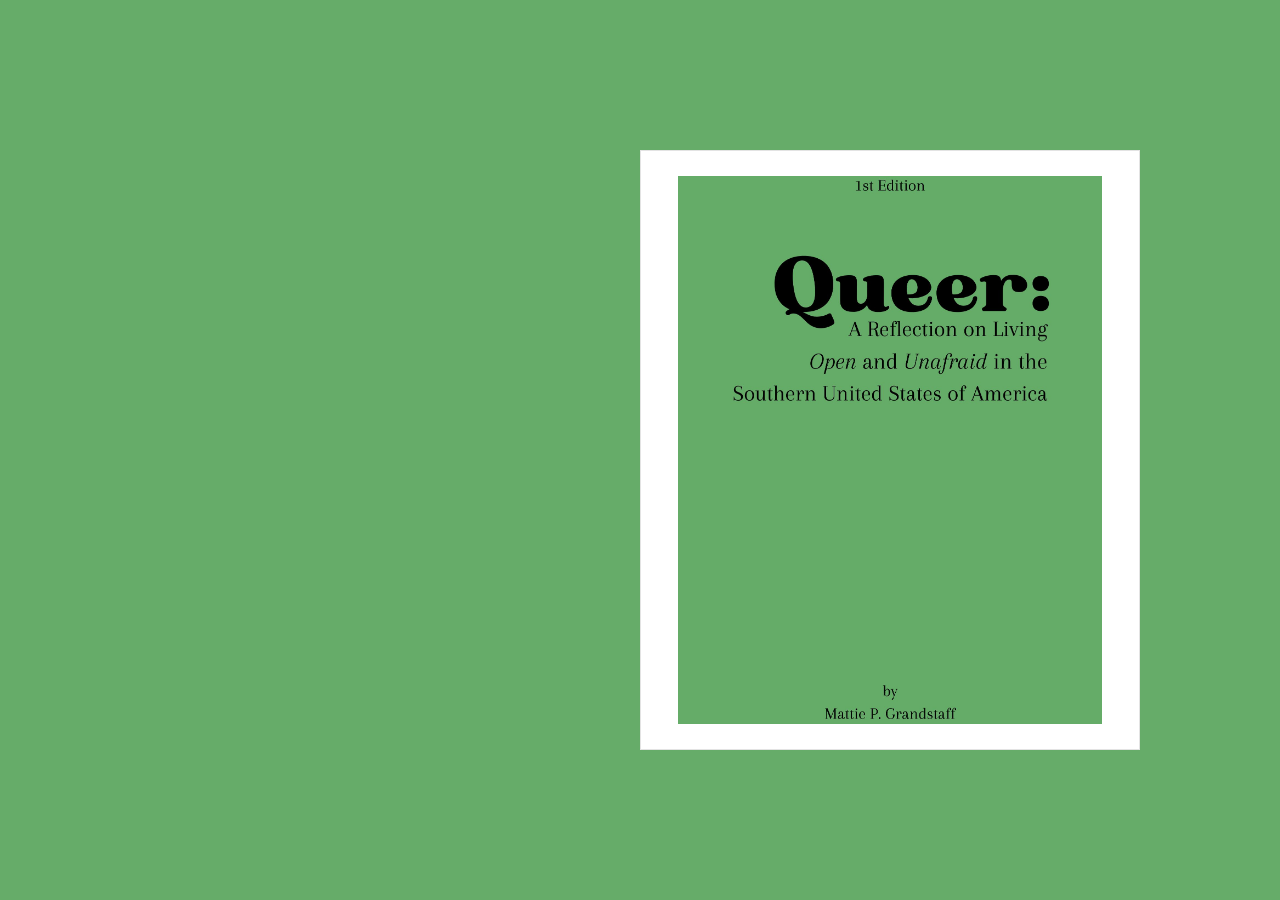
<file: index.html>
<!DOCTYPE html>
<html lang="en">

<head>
  <meta charset="UTF-8" />
  <meta name="viewport" content="width=device-width, initial-scale=1.0" />
  <link rel="stylesheet" href="style.css" />
  <title>Queer: Internet Studio 1 Final</title>
</head>

<body>
  <div class="flipbook">
    <div>
      <img src="images/Cover.jpg" alt="" />
    </div>
    <div>
      <img src="images/Preface.jpg" alt="" />
    </div>
    <div>
      <img src="images/TableofContents.jpg" alt="" />
    </div>
    <div>
      <img src="images/Music.jpg" alt="" />
    </div>
    <div>
      <img src="images/Books.jpg" alt="" />
    </div>
    <div>
      <img src="images/Art.jpg" alt=""/>
    </div>
    <div class="hard"></div>
  </div>

  <script src="jquery.js"></script>
  <script src="turn.js"></script>
  <script>
    $(".flipbook").turn();
  </script>
</body>

</html>
</file>
<file: style.css>
@import url('https://fonts.googleapis.com/css2?family=Poppins:ital,wght@0,100;0,200;0,300;0,400;0,500;0,600;0,700;0,800;0,900;1,100;1,200;1,300;1,400;1,500;1,600;1,700;1,800;1,900&display=swap');

*{
    margin: 0;
    padding: 0;
    box-sizing: border-box;
	font-family: "Poppins", sans-serif;
}

body {
    display: grid;
    place-content: center;
    height: 100vh;
    width: 100vw;
	overflow: hidden;
	background: #66ac69;
}

.flipbook {
    width: 1000px;
    height: 600px;
}

.flipbook .hard {
    background: #c0392b !important;
    color: #fff;
    font-weight: bold;
    border: none; 
}

.flipbook .hard small{
	font-style: italic;
	font-weight: lighter;
	opacity: 0.7;
	font-size: 10px;
}

.flipbook .page {
    background: white;
	display: flex;
	flex-direction: column;
	justify-content: center;
	align-items: center;
    gap: 10px;
    border: 1px solid rgba(0, 0, 0, 0.11);
}

.page img{
	width: 85%;
	object-fit: cover;
	margin: auto;
}

.flipbook .page small{
	font-size: 14px;
    margin-bottom: 10px;
}
</file>
